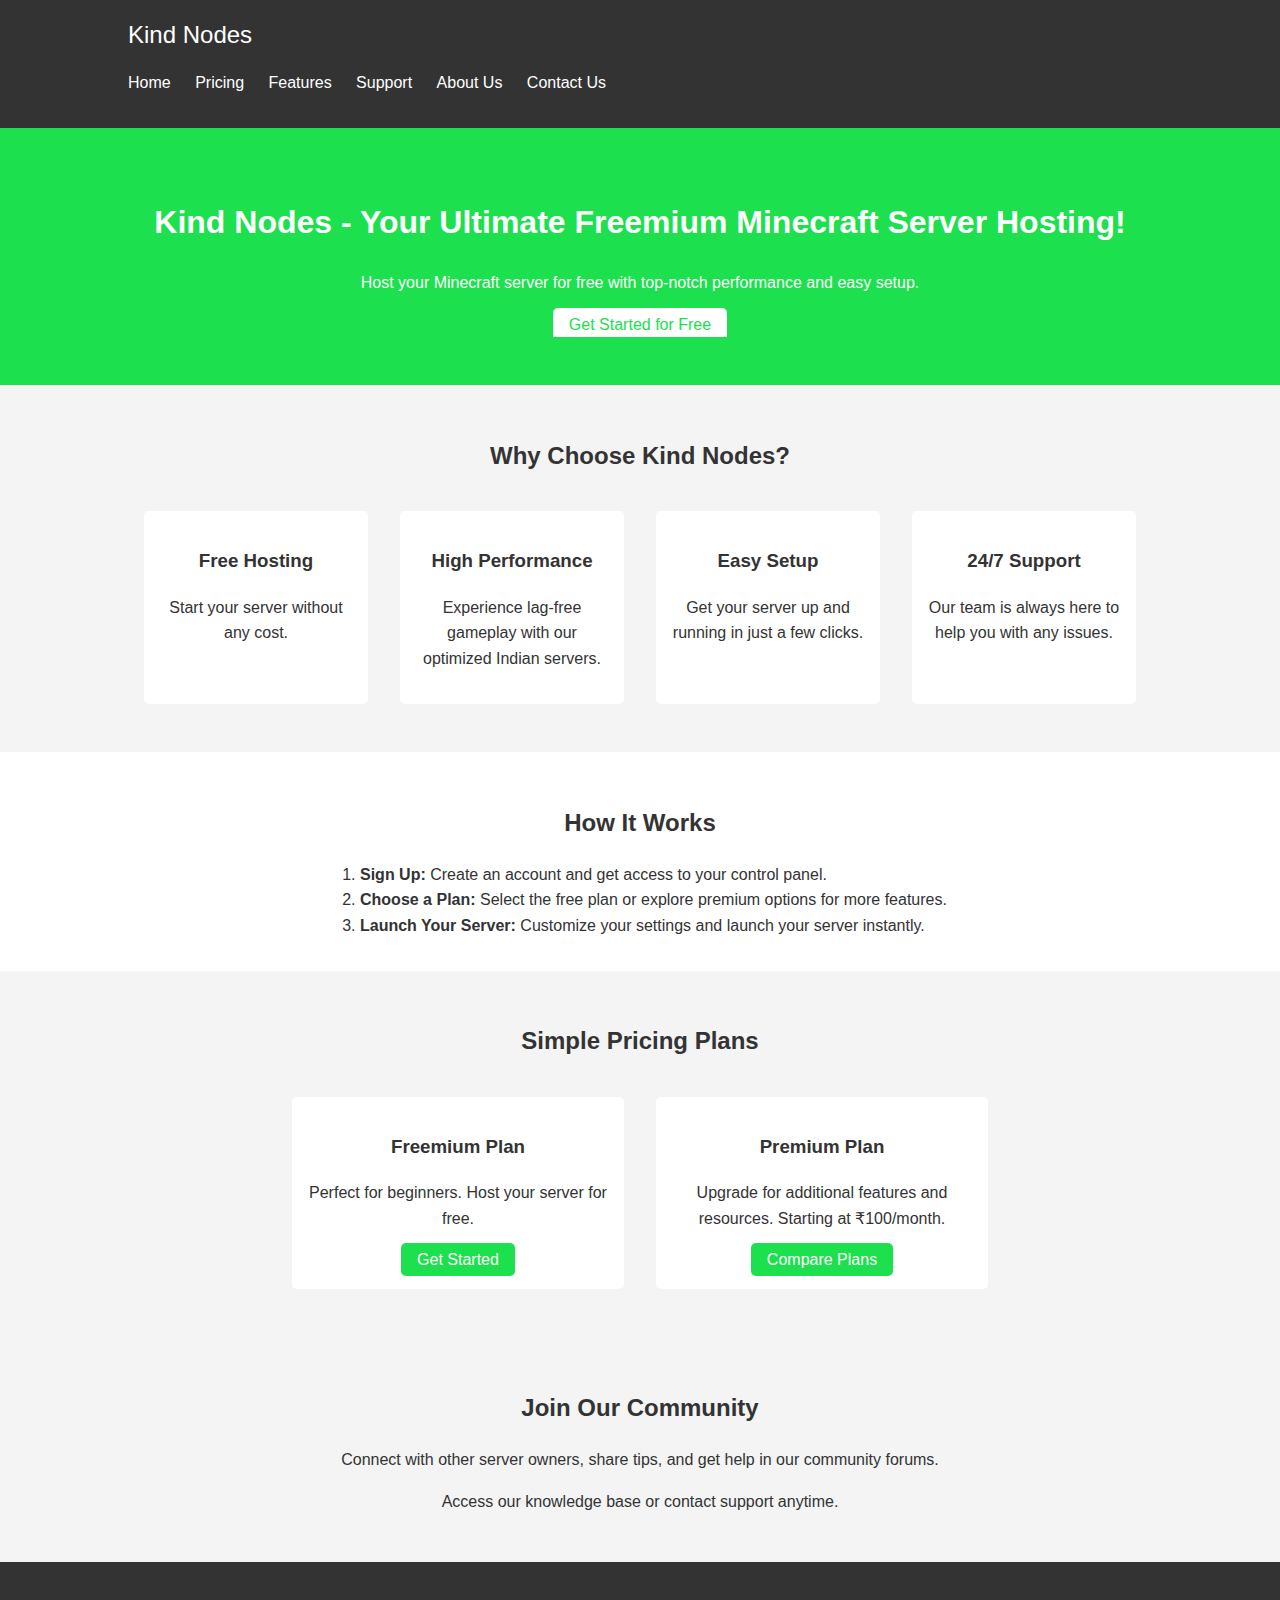
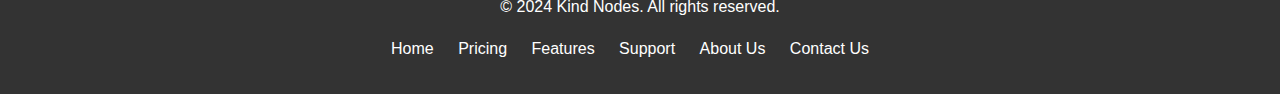
<file: index.html>
<!DOCTYPE html>
<html lang="en">
<head>
    <meta charset="UTF-8">
    <meta name="viewport" content="width=device-width, initial-scale=1.0">
    <title>Kind Nodes - Freemium Minecraft Server Hosting</title>
    <link rel="stylesheet" href="assets/css/main.css">
</head>
<body>
    <header>
        <nav>
            <div class="container">
                <div class="logo">
                    <a href="../">Kind Nodes</a>
                </div>
                <ul>
                    <li><a href="../">Home</a></li>
                    <li><a href="../Pricing/">Pricing</a></li>
                    <li><a href="../Features/">Features</a></li>
                    <li><a href="../Support/">Support</a></li>
                    <li><a href="../About/">About Us</a></li>
                    <li><a href="../Contact/">Contact Us</a></li>
                </ul>
            </div>
        </nav>
    </header>

    <!-- Hero Section -->
    <section class="hero">
        <div class="container">
            <h1>Kind Nodes - Your Ultimate Freemium Minecraft Server Hosting!</h1>
            <p>Host your Minecraft server for free with top-notch performance and easy setup.</p>
            <a href="Register/" class="cta-button">Get Started for Free</a>
        </div>
    </section>

    <!-- Features Section -->
    <section class="features">
        <div class="container">
            <h2>Why Choose Kind Nodes?</h2>
            <div class="feature-cards">
                <div class="card">
                    <h3>Free Hosting</h3>
                    <p>Start your server without any cost.</p>
                </div>
                <div class="card">
                    <h3>High Performance</h3>
                    <p>Experience lag-free gameplay with our optimized Indian servers.</p>
                </div>
                <div class="card">
                    <h3>Easy Setup</h3>
                    <p>Get your server up and running in just a few clicks.</p>
                </div>
                <div class="card">
                    <h3>24/7 Support</h3>
                    <p>Our team is always here to help you with any issues.</p>
                </div>
            </div>
        </div>
    </section>

    <!-- How It Works Section -->
    <section class="how-it-works">
        <div class="container">
            <h2>How It Works</h2>
            <ol>
                <li><strong>Sign Up:</strong> Create an account and get access to your control panel.</li>
                <li><strong>Choose a Plan:</strong> Select the free plan or explore premium options for more features.</li>
                <li><strong>Launch Your Server:</strong> Customize your settings and launch your server instantly.</li>
            </ol>
        </div>
    </section>

    <!-- Pricing Section -->
    <section class="pricing">
        <div class="container">
            <h2>Simple Pricing Plans</h2>
            <div class="pricing-cards">
                <div class="card">
                    <h3>Freemium Plan</h3>
                    <p>Perfect for beginners. Host your server for free.</p>
                    <a href="#" class="cta-button">Get Started</a>
                </div>
                <div class="card">
                    <h3>Premium Plan</h3>
                    <p>Upgrade for additional features and resources. Starting at ₹100/month.</p>
                    <a href="Pricing/" class="cta-button">Compare Plans</a>
                </div>
            </div>
        </div>
    </section>

    <!-- Community and Support Section -->
    <section class="community-support">
        <div class="container">
            <h2>Join Our Community</h2>
            <p>Connect with other server owners, share tips, and get help in our community forums.</p>
            <p>Access our knowledge base or contact support anytime.</p>
        </div>
    </section>

    <!-- Footer Section -->
    <footer>
        <div class="container">
            <p>&copy; 2024 Kind Nodes. All rights reserved.</p>
            <ul class="footer-links">
                <li><a href="../">Home</a></li>
                <li><a href="Pricing/">Pricing</a></li>
                <li><a href="../Features/">Features</a></li>
                <li><a href="../Support/">Support</a></li>
                <li><a href="../About/">About Us</a></li>
                <li><a href="../Contact/">Contact Us</a></li>
            </ul>
        </div>
    </footer>

    <script src="assets/js/main.js"></script>
</body>
</html>
</file>
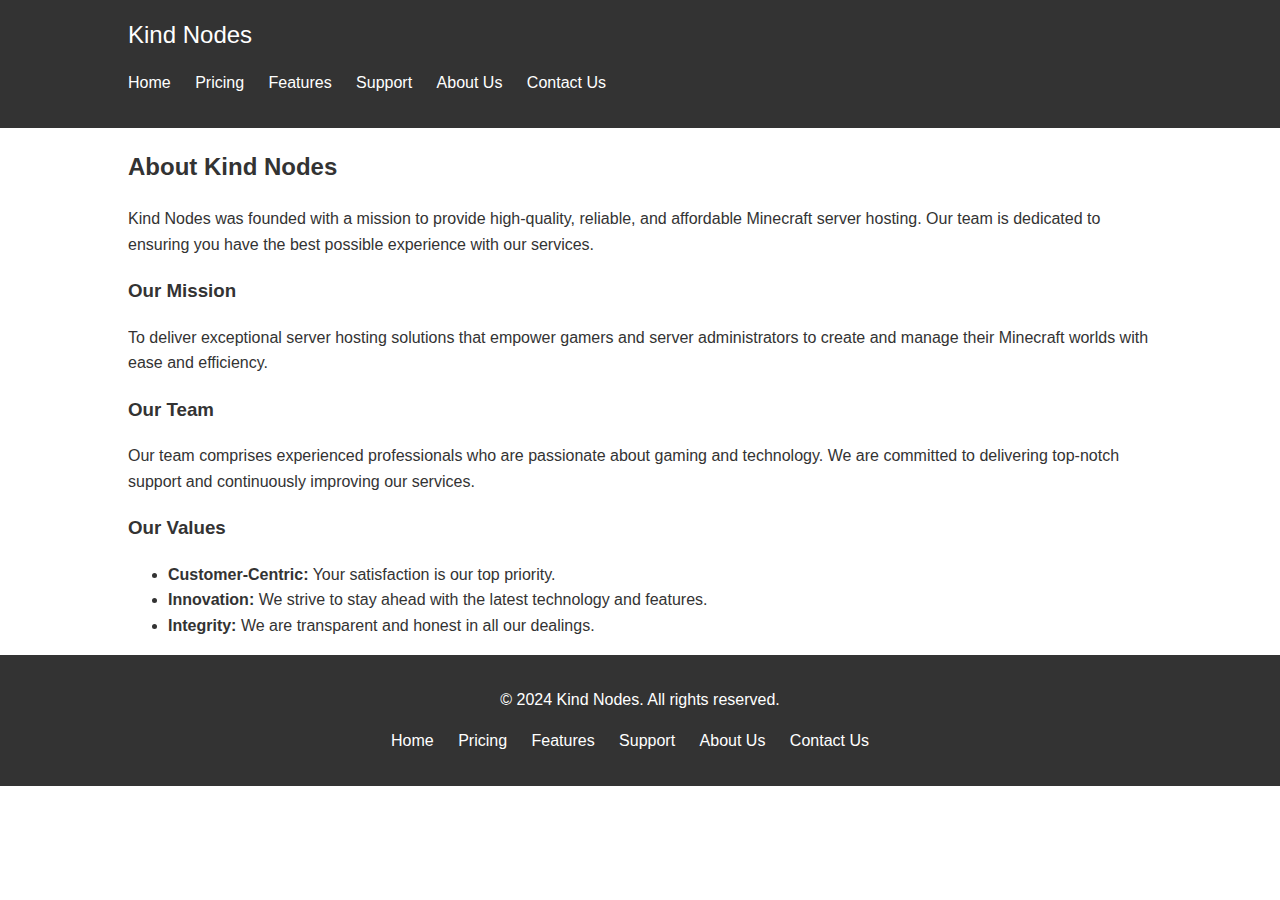
<file: About/index.html>
<!DOCTYPE html>
<html lang="en">
<head>
    <meta charset="UTF-8">
    <meta name="viewport" content="width=device-width, initial-scale=1.0">
    <title>About Us - Kind Nodes</title>
    <link rel="stylesheet" href="../assets/css/main.css">
</head>
<body>
    <header>
        <nav>
            <div class="container">
                <div class="logo">
                    <a href="../">Kind Nodes</a>
                </div>
                <ul>
                    <li><a href="../">Home</a></li>
                    <li><a href="../Pricing/">Pricing</a></li>
                    <li><a href="../Features/">Features</a></li>
                    <li><a href="../Support/">Support</a></li>
                    <li><a href="../About/">About Us</a></li>
                    <li><a href="../Contact/">Contact Us</a></li>
                </ul>
            </div>
        </nav>
    </header>

    <section class="about">
        <div class="container">
            <h2>About Kind Nodes</h2>
            <p>Kind Nodes was founded with a mission to provide high-quality, reliable, and affordable Minecraft server hosting. Our team is dedicated to ensuring you have the best possible experience with our services.</p>

            <h3>Our Mission</h3>
            <p>To deliver exceptional server hosting solutions that empower gamers and server administrators to create and manage their Minecraft worlds with ease and efficiency.</p>

            <h3>Our Team</h3>
            <p>Our team comprises experienced professionals who are passionate about gaming and technology. We are committed to delivering top-notch support and continuously improving our services.</p>

            <h3>Our Values</h3>
            <ul>
                <li><strong>Customer-Centric:</strong> Your satisfaction is our top priority.</li>
                <li><strong>Innovation:</strong> We strive to stay ahead with the latest technology and features.</li>
                <li><strong>Integrity:</strong> We are transparent and honest in all our dealings.</li>
            </ul>
        </div>
    </section>

    <footer>
        <div class="container">
            <p>&copy; 2024 Kind Nodes. All rights reserved.</p>
            <ul class="footer-links">
                <li><a href="../">Home</a></li>
                <li><a href="index.html">Pricing</a></li>
                <li><a href="../Features/">Features</a></li>
                <li><a href="../Support/">Support</a></li>
                <li><a href="../About/">About Us</a></li>
                <li><a href="../Contact/">Contact Us</a></li>
            </ul>
        </div>
    </footer>

    <script src="../assets/js/main.js"></script>
</body>
</html>
</file>
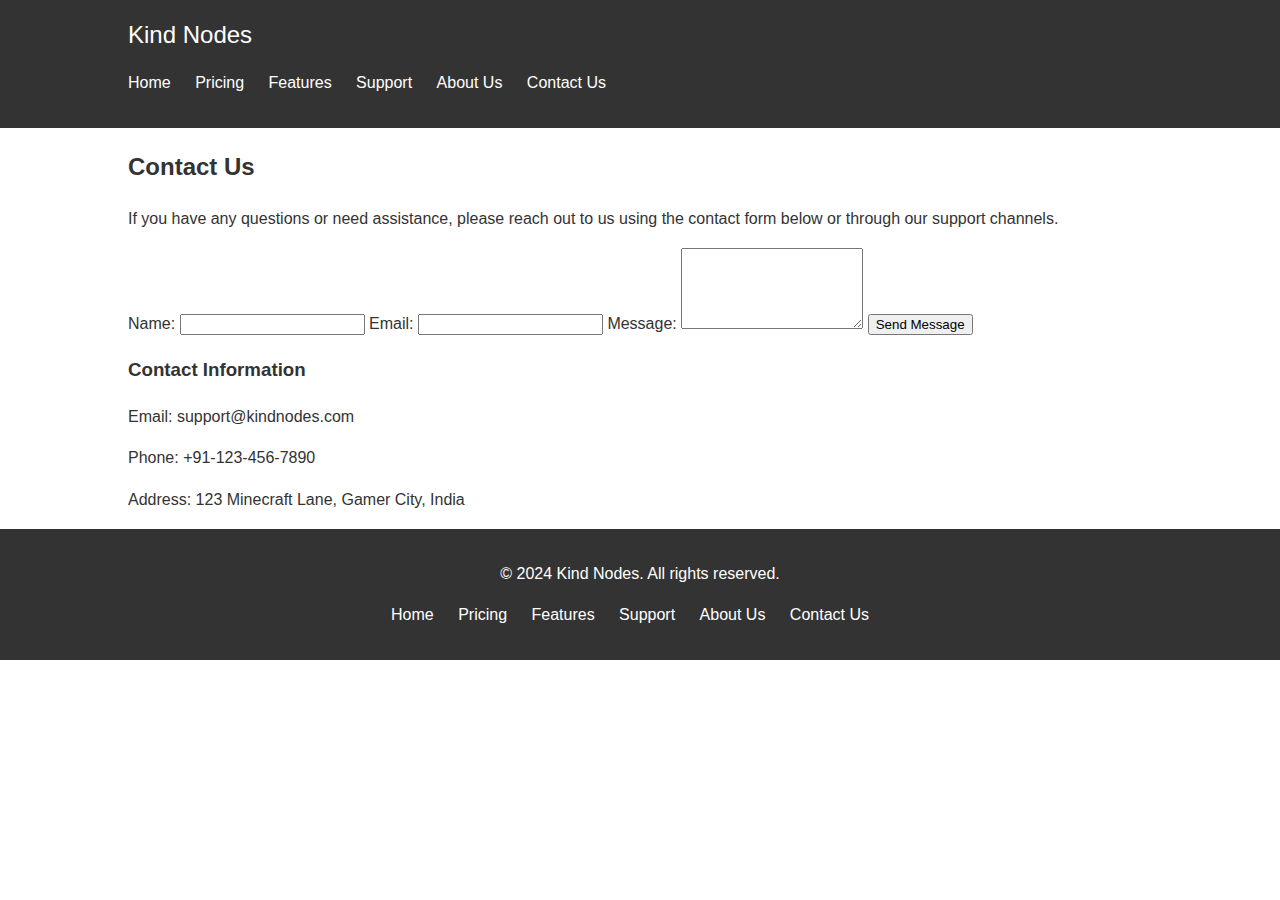
<file: Contact/index.html>
<!DOCTYPE html>
<html lang="en">
<head>
    <meta charset="UTF-8">
    <meta name="viewport" content="width=device-width, initial-scale=1.0">
    <title>Contact Us - Kind Nodes</title>
    <link rel="stylesheet" href="../assets/css/main.css">
</head>
<body>
    <header>
        <nav>
            <div class="container">
                <div class="logo">
                    <a href="../">Kind Nodes</a>
                </div>
                <ul>
                    <li><a href="../">Home</a></li>
                    <li><a href="../Pricing/">Pricing</a></li>
                    <li><a href="../Features/">Features</a></li>
                    <li><a href="../Support/">Support</a></li>
                    <li><a href="../About/">About Us</a></li>
                    <li><a href="../Contact/">Contact Us</a></li>
                </ul>
            </div>
        </nav>
    </header>

    <section class="contact">
        <div class="container">
            <h2>Contact Us</h2>
            <p>If you have any questions or need assistance, please reach out to us using the contact form below or through our support channels.</p>

            <form action="#" method="post">
                <label for="name">Name:</label>
                <input type="text" id="name" name="name" required>

                <label for="email">Email:</label>
                <input type="email" id="email" name="email" required>

                <label for="message">Message:</label>
                <textarea id="message" name="message" rows="5" required></textarea>

                <button type="submit" class="cta-button">Send Message</button>
            </form>

            <h3>Contact Information</h3>
            <p>Email: support@kindnodes.com</p>
            <p>Phone: +91-123-456-7890</p>
            <p>Address: 123 Minecraft Lane, Gamer City, India</p>
        </div>
    </section>

    <footer>
        <div class="container">
            <p>&copy; 2024 Kind Nodes. All rights reserved.</p>
            <ul class="footer-links">
                <li><a href="../">Home</a></li>
                <li><a href="index.html">Pricing</a></li>
                <li><a href="../Features/">Features</a></li>
                <li><a href="../Support/">Support</a></li>
                <li><a href="../About/">About Us</a></li>
                <li><a href="../Contact/">Contact Us</a></li>
            </ul>
        </div>
    </footer>

    <script src="../assets/js/main.js"></script>
</body>
</html>
</file>
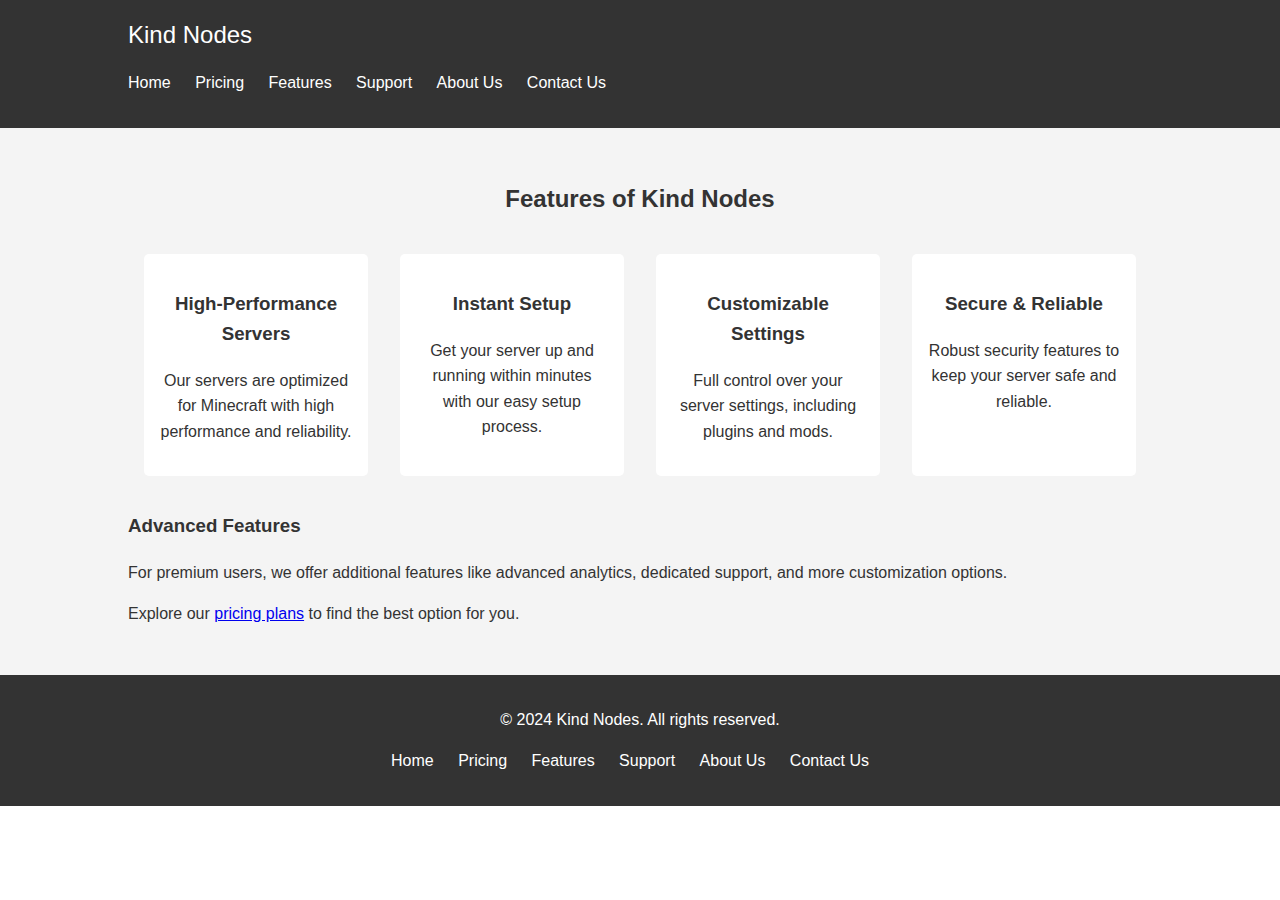
<file: Features/index.html>
<!DOCTYPE html>
<html lang="en">
<head>
    <meta charset="UTF-8">
    <meta name="viewport" content="width=device-width, initial-scale=1.0">
    <title>Features - Kind Nodes</title>
    <link rel="stylesheet" href="../assets/css/main.css">
</head>
<body>
    <header>
        <nav>
            <div class="container">
                <div class="logo">
                    <a href="../">Kind Nodes</a>
                </div>
                <ul>
                    <li><a href="../">Home</a></li>
                    <li><a href="../Pricing/">Pricing</a></li>
                    <li><a href="../Features/">Features</a></li>
                    <li><a href="../Support/">Support</a></li>
                    <li><a href="../About/">About Us</a></li>
                    <li><a href="../Contact/">Contact Us</a></li>
                </ul>
            </div>
        </nav>
    </header>

    <section class="features">
        <div class="container">
            <h2>Features of Kind Nodes</h2>
            <div class="feature-cards">
                <div class="card">
                    <h3>High-Performance Servers</h3>
                    <p>Our servers are optimized for Minecraft with high performance and reliability.</p>
                </div>
                <div class="card">
                    <h3>Instant Setup</h3>
                    <p>Get your server up and running within minutes with our easy setup process.</p>
                </div>
                <div class="card">
                    <h3>Customizable Settings</h3>
                    <p>Full control over your server settings, including plugins and mods.</p>
                </div>
                <div class="card">
                    <h3>Secure & Reliable</h3>
                    <p>Robust security features to keep your server safe and reliable.</p>
                </div>
            </div>
            <div class="feature-details">
                <h3>Advanced Features</h3>
                <p>For premium users, we offer additional features like advanced analytics, dedicated support, and more customization options.</p>
                <p>Explore our <a href="../Pricing/index.html">pricing plans</a> to find the best option for you.</p>
            </div>
        </div>
    </section>

    <footer>
        <div class="container">
            <p>&copy; 2024 Kind Nodes. All rights reserved.</p>
            <ul class="footer-links">
                <li><a href="../">Home</a></li>
                <li><a href="index.html">Pricing</a></li>
                <li><a href="../Features/">Features</a></li>
                <li><a href="../Support/">Support</a></li>
                <li><a href="../About/">About Us</a></li>
                <li><a href="../Contact/">Contact Us</a></li>
            </ul>
        </div>
    </footer>

    <script src="../assets/js/main.js"></script>
</body>
</html>
</file>
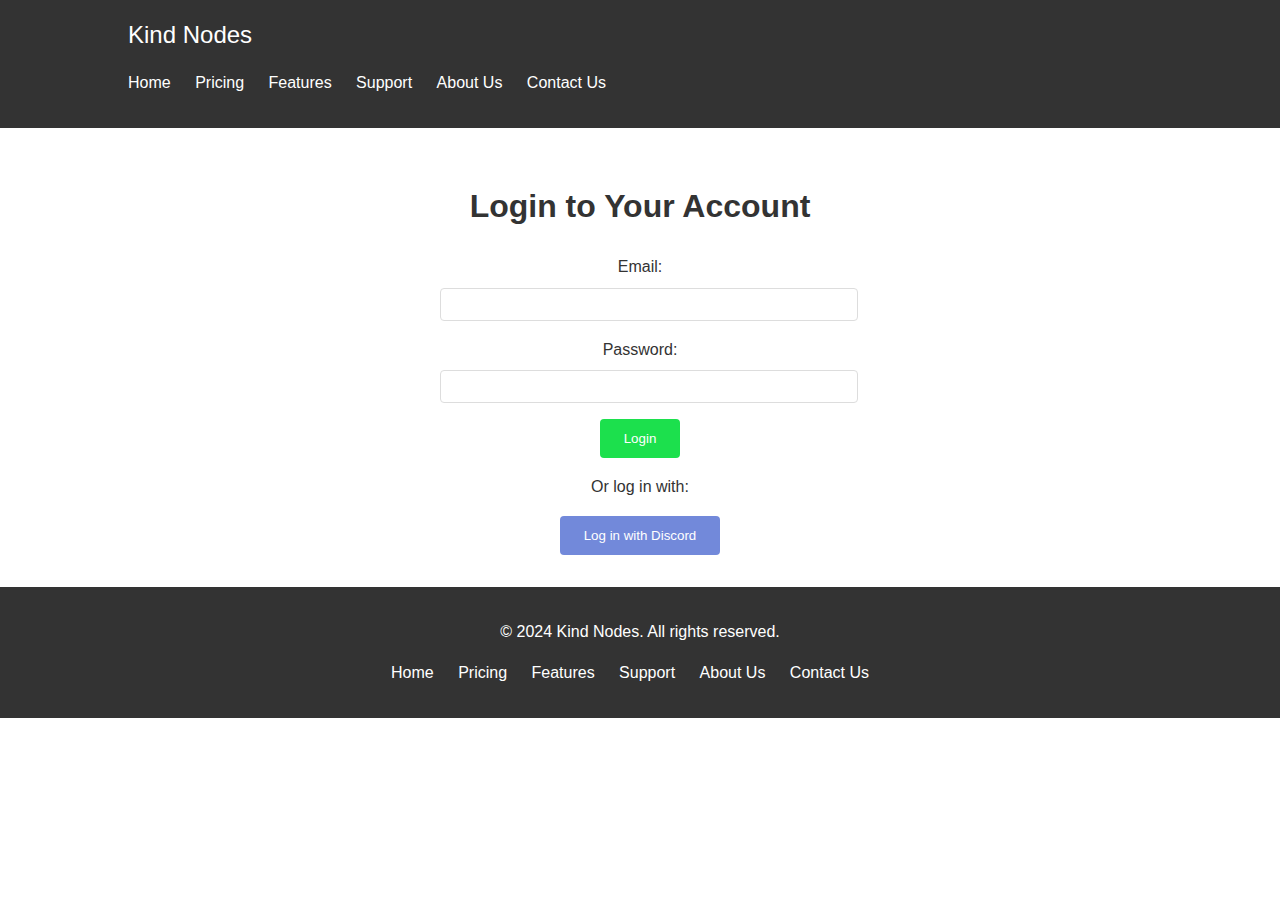
<file: Login/index.html>
<!DOCTYPE html>
<html lang="en">
<head>
    <meta charset="UTF-8">
    <meta name="viewport" content="width=device-width, initial-scale=1.0">
    <title>Login - Kind Nodes</title>
    <link rel="stylesheet" href="../assets/css/main.css">
</head>
<body>
    <!-- Header -->
    <header>
        <nav>
            <div class="container">
                <div class="logo">
                    <a href="../">Kind Nodes</a>
                </div>
                <ul>
                    <li><a href="../">Home</a></li>
                    <li><a href="../Pricing/">Pricing</a></li>
                    <li><a href="../Features/">Features</a></li>
                    <li><a href="../Support/">Support</a></li>
                    <li><a href="../About/">About Us</a></li>
                    <li><a href="../Contact/">Contact Us</a></li>
                </ul>
            </div>
        </nav>
    </header>

    <!-- Login Section -->
    <section class="auth">
        <div class="container">
            <h1>Login to Your Account</h1>
            <form id="login-form">
                <label for="email">Email:</label>
                <input type="email" id="email" name="email" required>

                <label for="password">Password:</label>
                <input type="password" id="password" name="password" required>

                <button type="submit">Login</button>
            </form>
            <div class="social-login">
                <p>Or log in with:</p>
                <button id="discord-login">Log in with Discord</button>
            </div>
        </div>
    </section>

    <!-- Footer -->
    <footer>
        <div class="container">
            <p>&copy; 2024 Kind Nodes. All rights reserved.</p>
            <ul class="footer-links">
                <li><a href="../">Home</a></li>
                <li><a href="../Pricing/">Pricing</a></li>
                <li><a href="../Features/">Features</a></li>
                <li><a href="../Support/">Support</a></li>
                <li><a href="../About/">About Us</a></li>
                <li><a href="../Contact/">Contact Us</a></li>
            </ul>
        </div>
    </footer>

    <script src="../assets/js/main.js"></script>
</body>
</html>
</file>
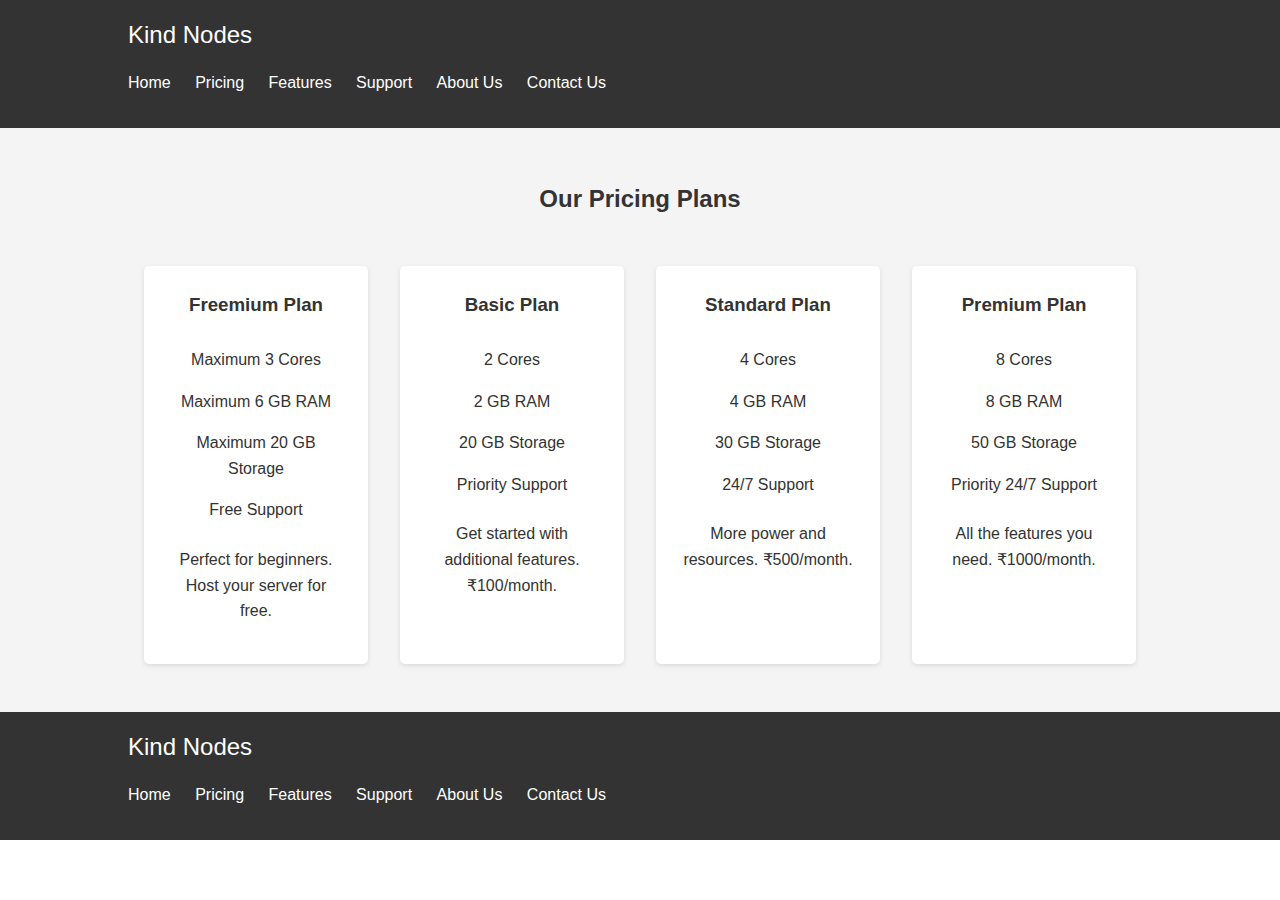
<file: Pricing/index.html>
<!DOCTYPE html>
<html lang="en">
<head>
    <meta charset="UTF-8">
    <meta name="viewport" content="width=device-width, initial-scale=1.0">
    <title>Pricing - Kind Nodes</title>
    <link rel="stylesheet" href="../assets/css/main.css">
</head>
<body>
    <header>
        <nav>
            <div class="container">
                <div class="logo">
                    <a href="../">Kind Nodes</a>
                </div>
                <ul>
                    <li><a href="../">Home</a></li>
                    <li><a href="index.html">Pricing</a></li>
                    <li><a href="../Features/">Features</a></li>
                    <li><a href="../Support/">Support</a></li>
                    <li><a href="../About/">About Us</a></li>
                    <li><a href="../Contact/">Contact Us</a></li>
                </ul>
            </div>
        </nav>
    </header>

    <main>
        <!-- Pricing Details Section -->
        <section class="pricing-details">
            <div class="container">
                <h2>Our Pricing Plans</h2>
                <div class="pricing-cards">
                    <div class="card">
                        <h3>Freemium Plan</h3>
                        <ul>
                            <li>Maximum 3 Cores</li>
                            <li>Maximum 6 GB RAM</li>
                            <li>Maximum 20 GB Storage</li>
                            <li>Free Support</li>
                        </ul>
                        <p>Perfect for beginners. Host your server for free.</p>
                    </div>
                    <div class="card">
                        <h3>Basic Plan</h3>
                        <ul>
                            <li>2 Cores</li>
                            <li>2 GB RAM</li>
                            <li>20 GB Storage</li>
                            <li>Priority Support</li>
                        </ul>
                        <p>Get started with additional features. ₹100/month.</p>
                    </div>
                    <div class="card">
                        <h3>Standard Plan</h3>
                        <ul>
                            <li>4 Cores</li>
                            <li>4 GB RAM</li>
                            <li>30 GB Storage</li>
                            <li>24/7 Support</li>
                        </ul>
                        <p>More power and resources. ₹500/month.</p>
                    </div>
                    <div class="card">
                        <h3>Premium Plan</h3>
                        <ul>
                            <li>8 Cores</li>
                            <li>8 GB RAM</li>
                            <li>50 GB Storage</li>
                            <li>Priority 24/7 Support</li>
                        </ul>
                        <p>All the features you need. ₹1000/month.</p>
                    </div>
                </div>
            </div>
        </section>
    </main>

    <header>
        <nav>
            <div class="container">
                <div class="logo">
                    <a href="../">Kind Nodes</a>
                </div>
                <ul>
                    <li><a href="../">Home</a></li>
                    <li><a href="../Pricing/">Pricing</a></li>
                    <li><a href="../Features/">Features</a></li>
                    <li><a href="../Support/">Support</a></li>
                    <li><a href="../About/">About Us</a></li>
                    <li><a href="../Contact/">Contact Us</a></li>
                </ul>
            </div>
        </nav>
    </header>

    <script src="../assets/js/main.js"></script>
</body>
</html>
</file>
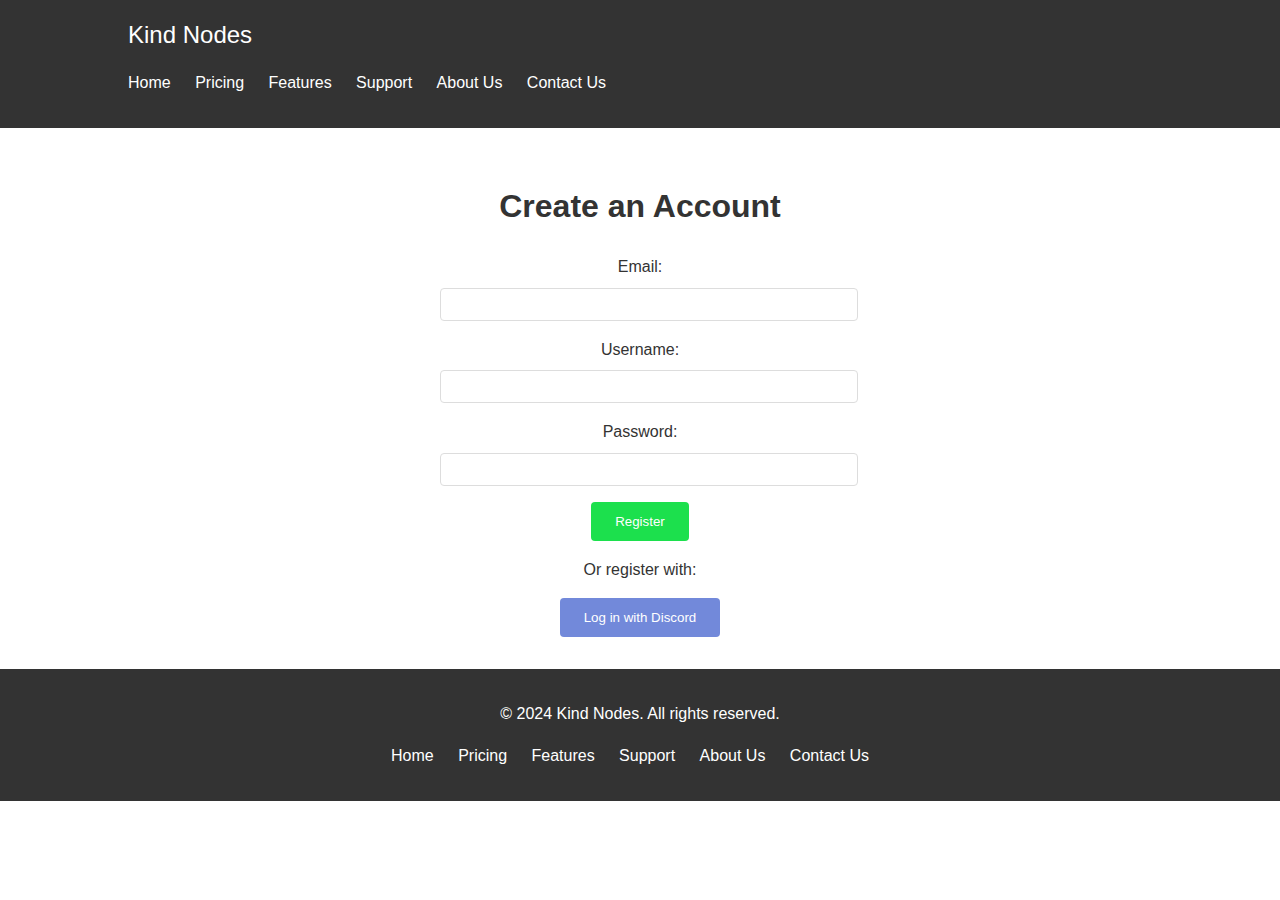
<file: Register/index.html>
<!DOCTYPE html>
<html lang="en">
<head>
    <meta charset="UTF-8">
    <meta name="viewport" content="width=device-width, initial-scale=1.0">
    <title>Register - Kind Nodes</title>
    <link rel="stylesheet" href="../assets/css/main.css">
</head>
<body>
    <!-- Header -->
    <header>
        <nav>
            <div class="container">
                <div class="logo">
                    <a href="../">Kind Nodes</a>
                </div>
                <ul>
                    <li><a href="../">Home</a></li>
                    <li><a href="../Pricing/">Pricing</a></li>
                    <li><a href="../Features/">Features</a></li>
                    <li><a href="../Support/">Support</a></li>
                    <li><a href="../About/">About Us</a></li>
                    <li><a href="../Contact/">Contact Us</a></li>
                </ul>
            </div>
        </nav>
    </header>

    <!-- Registration Section -->
    <section class="auth">
        <div class="container">
            <h1>Create an Account</h1>
            <form id="register-form">
                <label for="email">Email:</label>
                <input type="email" id="email" name="email" required>
                
                <label for="username">Username:</label>
                <input type="text" id="username" name="username" required>

                <label for="password">Password:</label>
                <input type="password" id="password" name="password" required>

                <button type="submit">Register</button>
            </form>
            <div class="social-login">
                <p>Or register with:</p>
                <button id="discord-login">Log in with Discord</button>
            </div>
        </div>
    </section>

    <!-- Footer -->
    <footer>
        <div class="container">
            <p>&copy; 2024 Kind Nodes. All rights reserved.</p>
            <ul class="footer-links">
                <li><a href="../">Home</a></li>
                <li><a href="../Pricing/">Pricing</a></li>
                <li><a href="../Features/">Features</a></li>
                <li><a href="../Support/">Support</a></li>
                <li><a href="../About/">About Us</a></li>
                <li><a href="../Contact/">Contact Us</a></li>
            </ul>
        </div>
    </footer>

    <script src="../assets/js/main.js"></script>
</body>
</html>
</file>
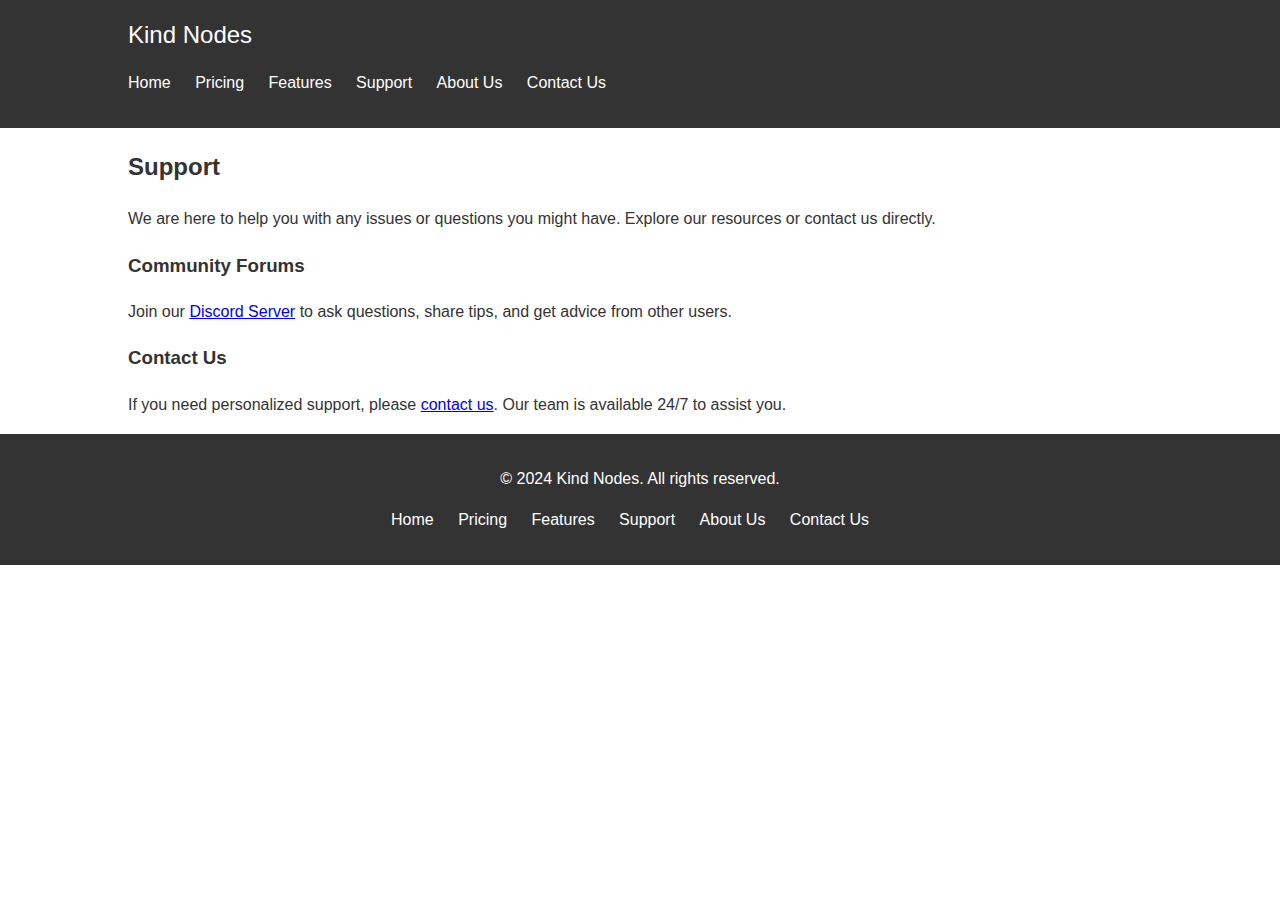
<file: Support/index.html>
<!DOCTYPE html>
<html lang="en">
<head>
    <meta charset="UTF-8">
    <meta name="viewport" content="width=device-width, initial-scale=1.0">
    <title>Support - Kind Nodes</title>
    <link rel="stylesheet" href="../assets/css/main.css">
</head>
<body>
    <header>
        <nav>
            <div class="container">
                <div class="logo">
                    <a href="../">Kind Nodes</a>
                </div>
                <ul>
                    <li><a href="../">Home</a></li>
                    <li><a href="../Pricing/">Pricing</a></li>
                    <li><a href="../Features/">Features</a></li>
                    <li><a href="../Support/">Support</a></li>
                    <li><a href="../About/">About Us</a></li>
                    <li><a href="../Contact/">Contact Us</a></li>
                </ul>
            </div>
        </nav>
    </header>

    <section class="support">
        <div class="container">
            <h2>Support</h2>
            <p>We are here to help you with any issues or questions you might have. Explore our resources or contact us directly.</p>

            <h3>Community Forums</h3>
            <p>Join our <a href="#">Discord Server</a> to ask questions, share tips, and get advice from other users.</p>

            <h3>Contact Us</h3>
            <p>If you need personalized support, please <a href="../Contact/index.html">contact us</a>. Our team is available 24/7 to assist you.</p>
        </div>
    </section>

    <footer>
        <div class="container">
            <p>&copy; 2024 Kind Nodes. All rights reserved.</p>
            <ul class="footer-links">
                <li><a href="../">Home</a></li>
                <li><a href="index.html">Pricing</a></li>
                <li><a href="../Features/">Features</a></li>
                <li><a href="../Support/">Support</a></li>
                <li><a href="../About/">About Us</a></li>
                <li><a href="../Contact/">Contact Us</a></li>
            </ul>
        </div>
    </footer>

    <script src="../assets/js/main.js"></script>
</body>
</html>
</file>
<file: assets/css/main.css>
/* Global Styles */
body {
    font-family: Arial, sans-serif;
    line-height: 1.6;
    margin: 0;
    padding: 0;
    color: #333;
}

.container {
    width: 80%;
    margin: auto;
    overflow: hidden;
}

/* Navigation */
nav {
    background: #333;
    color: #fff;
    padding: 1rem 0;
}

nav .logo a {
    color: #fff;
    font-size: 1.5rem;
    text-decoration: none;
}

nav ul {
    list-style: none;
    padding: 0;
}

nav ul li {
    display: inline;
    margin-right: 20px;
}

nav ul li a {
    color: #fff;
    text-decoration: none;
}

nav ul li a:hover {
    text-decoration: underline;
}

/* Hero Section */
.hero {
    background: #1ce04d;
    color: #fff;
    padding: 3rem 0;
    text-align: center;
}

.hero .cta-button {
    background: #fff;
    color: #1ce04d;
    padding: 0.5rem 1rem;
    text-decoration: none;
    border-radius: 5px;
}

/* Features Section */
.features {
    padding: 2rem 0;
    background: #f4f4f4;
}

.features h2 {
    text-align: center;
}

.feature-cards {
    display: flex;
    justify-content: space-around;
    flex-wrap: wrap;
}

.feature-cards .card {
    background: #fff;
    padding: 1rem;
    border-radius: 5px;
    text-align: center;
    flex: 1;
    margin: 1rem;
    max-width: 250px;
}

/* How It Works Section */
.how-it-works {
    padding: 2rem 0;
}

.how-it-works h2 {
    text-align: center;
}

.how-it-works ol {
    margin: 0 auto;
    max-width: 600px;
}

/* Pricing Section */
.pricing {
    padding: 2rem 0;
    background: #f4f4f4;
}

.pricing h2 {
    text-align: center;
}

.pricing .pricing-cards {
    display: flex;
    justify-content: center;
    flex-wrap: wrap;
}

.pricing .card {
    background: #fff;
    padding: 1rem;
    border-radius: 5px;
    text-align: center;
    margin: 1rem;
    flex: 1;
    max-width: 300px;
}

.pricing .card ul {
    list-style: none;
    padding: 0;
}

.pricing .card ul li {
    padding: 0.5rem 0;
}

.pricing .card .cta-button {
    background: #1ce04d;
    color: #fff;
    padding: 0.5rem 1rem;
    text-decoration: none;
    border-radius: 5px;
}

/* Community and Support Section */
.community-support {
    padding: 2rem 0;
    background: #f4f4f4;
}

.community-support h2 {
    text-align: center;
}

.community-support p {
    text-align: center;
}

/* Footer */
footer {
    background: #333;
    color: #fff;
    padding: 1rem 0;
    text-align: center;
}

.footer-links {
    list-style: none;
    padding: 0;
}

.footer-links li {
    display: inline;
    margin-right: 20px;
}

.footer-links li a {
    color: #fff;
    text-decoration: none;
}

.footer-links li a:hover {
    text-decoration: underline;
}
/* Pricing Details Section */
.pricing-details {
    padding: 2rem 0;
    background: #f4f4f4;
}

.pricing-details h2 {
    text-align: center;
    margin-bottom: 2rem;
}

.pricing-details .pricing-cards {
    display: flex;
    justify-content: center;
    flex-wrap: wrap;
}

.pricing-details .card {
    background: #fff;
    padding: 1.5rem;
    border-radius: 5px;
    text-align: center;
    margin: 1rem;
    flex: 1;
    max-width: 300px;
    box-shadow: 0 2px 5px rgba(0, 0, 0, 0.1);
}

.pricing-details .card h3 {
    margin-top: 0;
}

.pricing-details .card ul {
    list-style: none;
    padding: 0;
    margin: 0;
}

.pricing-details .card ul li {
    padding: 0.5rem 0;
}

.pricing-details .card p {
    margin-top: 1rem;
}

/* Footer */
footer {
    background: #333;
    color: #fff;
    padding: 1rem 0;
    text-align: center;
}

.footer-links {
    list-style: none;
    padding: 0;
}

.footer-links li {
    display: inline;
    margin-right: 20px;
}

.footer-links li a {
    color: #fff;
    text-decoration: none;
}

.footer-links li a:hover {
    text-decoration: underline;
}
/* General form styling */
.auth {
    padding: 2rem 0;
    text-align: center;
}

.auth form {
    max-width: 400px;
    margin: auto;
}

.auth form label {
    display: block;
    margin-bottom: 0.5rem;
}

.auth form input {
    width: 100%;
    padding: 0.5rem;
    margin-bottom: 1rem;
    border: 1px solid #ddd;
    border-radius: 4px;
}

.auth form button {
    background-color: #1ce04d;
    color: #fff;
    border: none;
    padding: 0.75rem 1.5rem;
    border-radius: 4px;
    cursor: pointer;
}

.auth .social-login {
    margin-top: 1rem;
}

.social-login button {
    background-color: #7289da; /* Discord color */
    color: #fff;
    border: none;
    padding: 0.75rem 1.5rem;
    border-radius: 4px;
    cursor: pointer;
}
</file>
